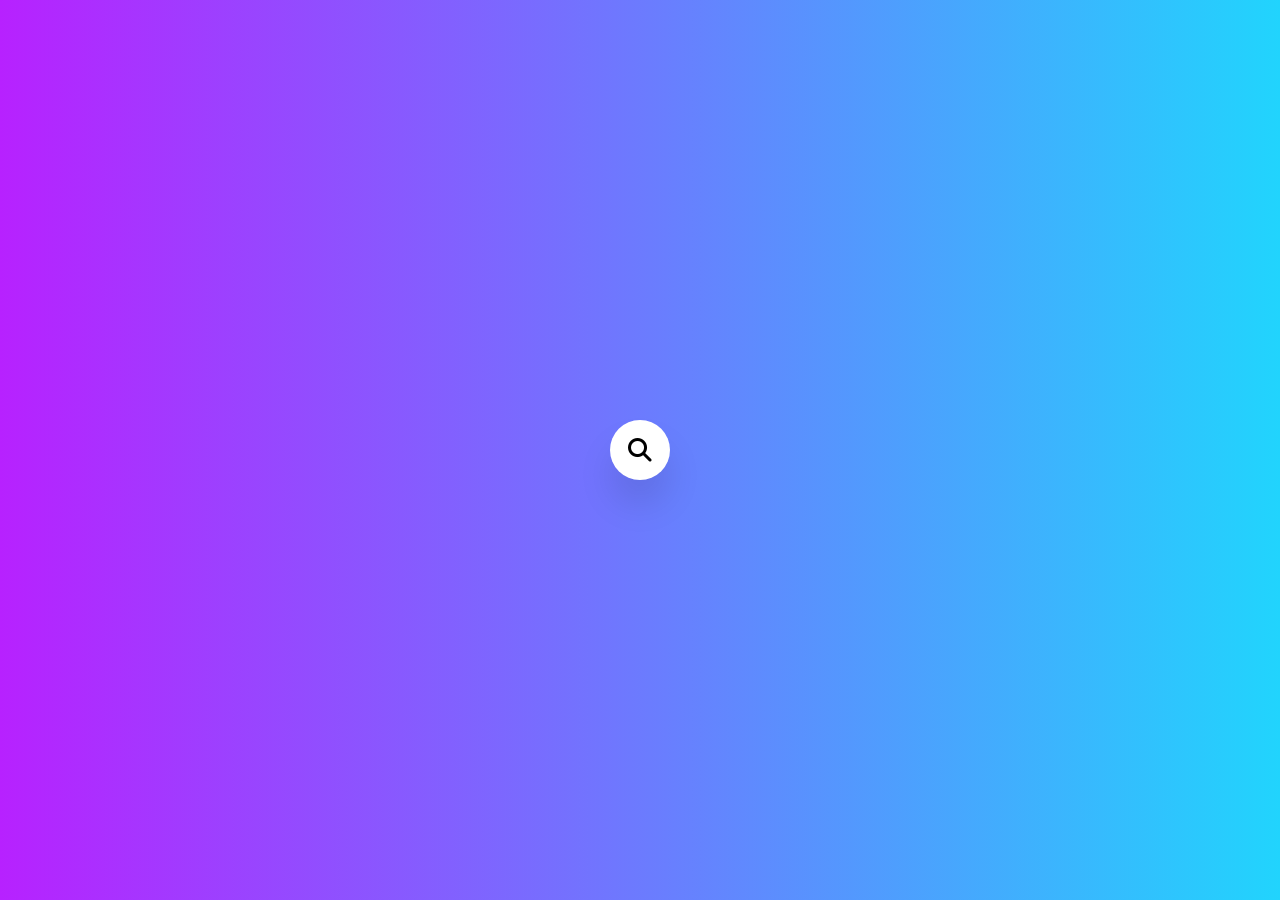
<file: 01. Animated Search Box/index.html>
<html lang="en">
  <head>
    <meta charset="UTF-8" />
    <meta http-equiv="X-UA-Compatible" content="IE=edge" />
    <meta name="viewport" content="width=device-width, initial-scale=1.0" />
    <title>Animated Search Box</title>
    <!-- Link To CSS -->
    <link rel="stylesheet" href="style.css" />
    <!-- Link To FontAwesome -->
    <link
      rel="stylesheet"
      href="https://cdnjs.cloudflare.com/ajax/libs/font-awesome/6.3.0/css/all.min.css"
      integrity="sha512-SzlrxWUlpfuzQ+pcUCosxcglQRNAq/DZjVsC0lE40xsADsfeQoEypE+enwcOiGjk/bSuGGKHEyjSoQ1zVisanQ=="
      crossorigin="anonymous"
      referrerpolicy="no-referrer"
    />
  </head>
  <body>
    <section class="search-wrapper">
      <div class="search">
        <div class="fas fa-search"></div>
      </div>

      <div class="searchInput">
        <input type="text" placeholder="Search here" />
      </div>

      <div class="close">
        <i class="fas fa-close"></i>
      </div>
    </section>

    <!-- Link To JavaScript -->
    <script src="script.js"></script>
  </body>
</html>
</file>
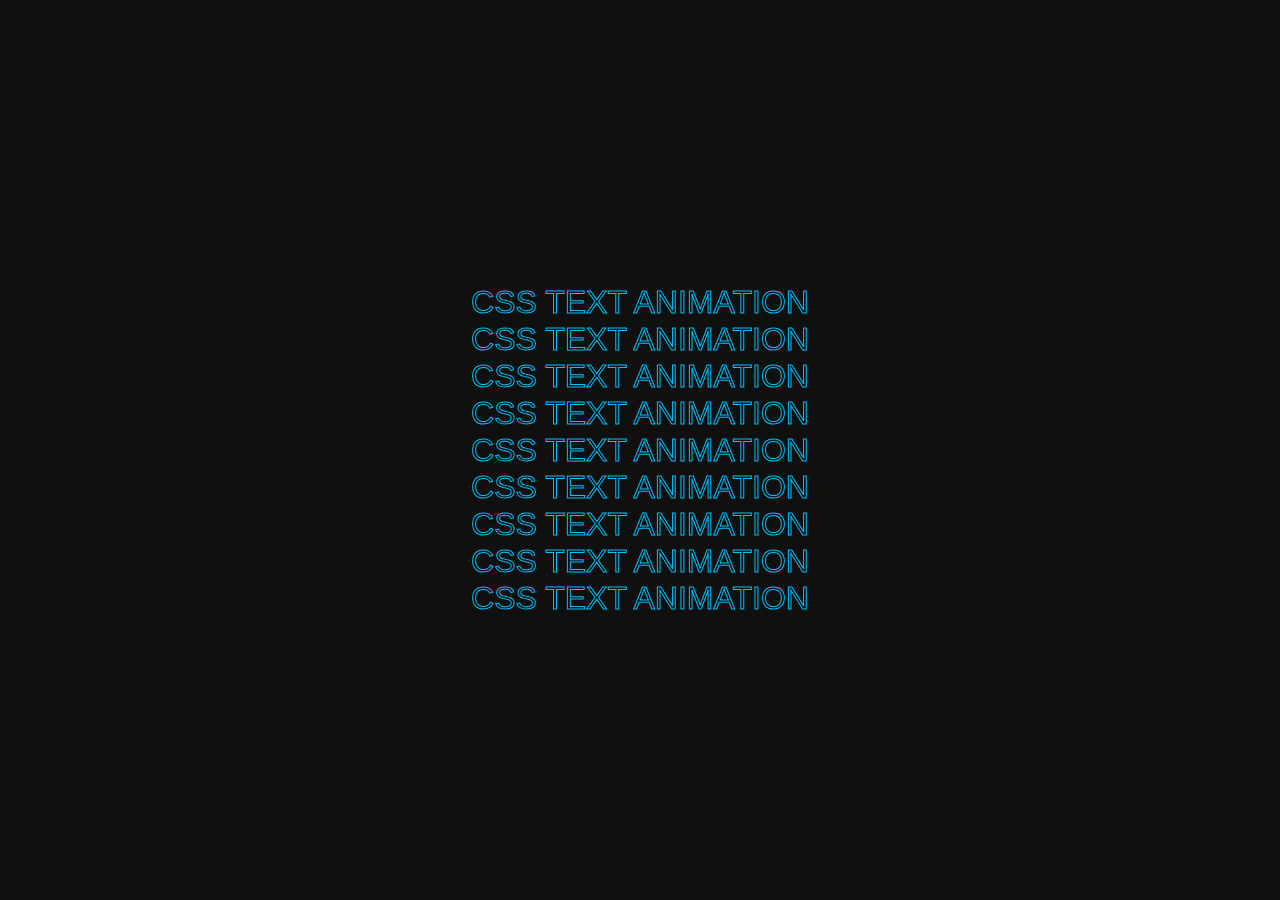
<file: 02. CSS Text Animation Effects/index.html>
<html lang="en">
  <head>
    <meta charset="UTF-8" />
    <meta http-equiv="X-UA-Compatible" content="IE=edge" />
    <meta name="viewport" content="width=device-width, initial-scale=1.0" />
    <title>CSS Text Animation</title>
    <!-- Link To CSS 👇 -->
    <link rel="stylesheet" href="style.css" />
  </head>
  <body>
    <div class="box">
      <p style="--i: 1">CSS Text Animation</p>
      <p style="--i: 2">CSS Text Animation</p>
      <p style="--i: 3">CSS Text Animation</p>
      <p style="--i: 4">CSS Text Animation</p>
      <p style="--i: 5">CSS Text Animation</p>
      <p style="--i: 6">CSS Text Animation</p>
      <p style="--i: 7">CSS Text Animation</p>
      <p style="--i: 8">CSS Text Animation</p>
      <p style="--i: 9">CSS Text Animation</p>
    </div>
  </body>
</html>
</file>
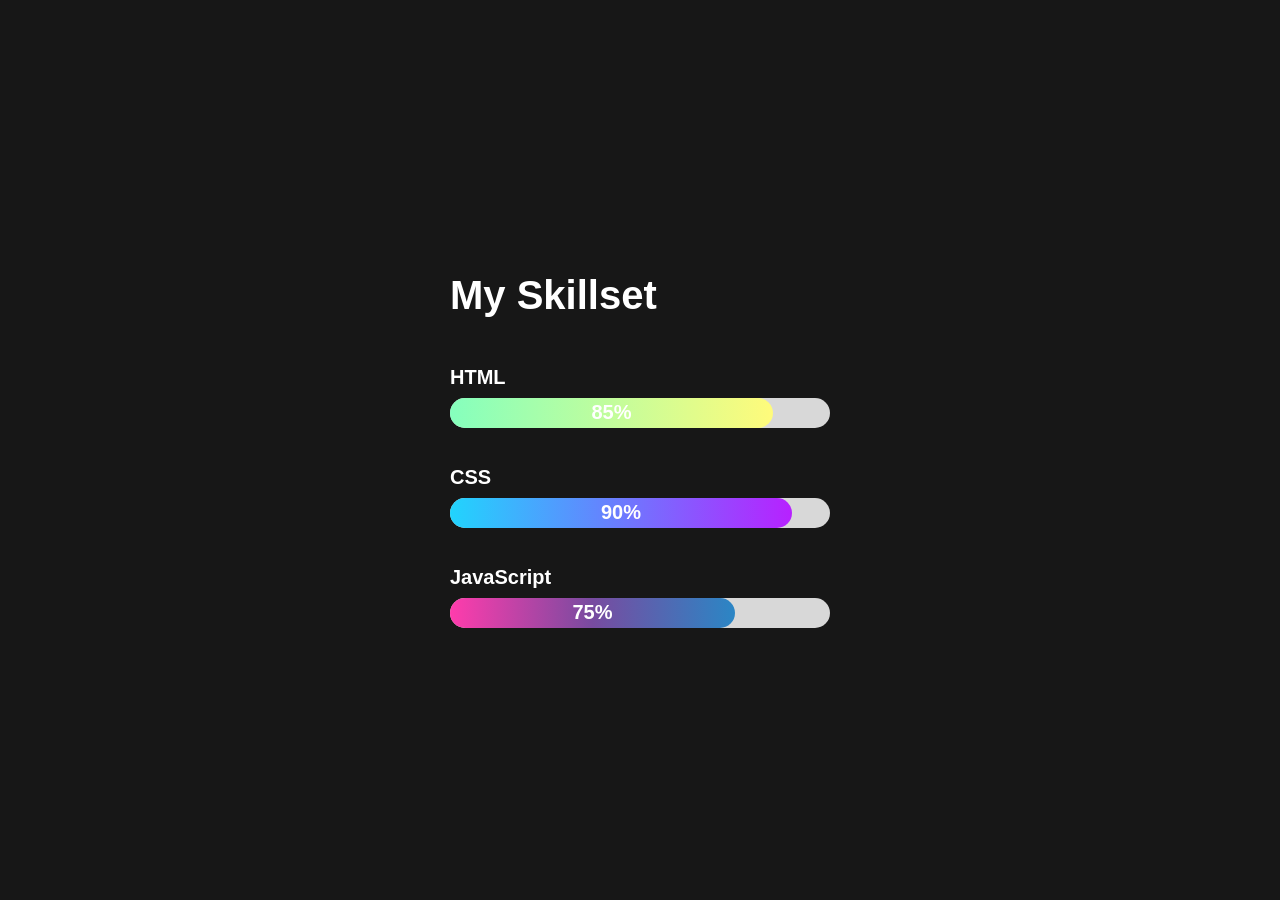
<file: 03. Custom Skills Bar/index.html>
<html lang="en">
  <head>
    <meta charset="UTF-8" />
    <meta http-equiv="X-UA-Compatible" content="IE=edge" />
    <meta name="viewport" content="width=device-width, initial-scale=1.0" />
    <title>Custom Skills Bar</title>
    <link rel="stylesheet" href="style.css" />
  </head>
  <body>
    <section class="skills">
      <header>
        <h1>My Skillset</h1>
      </header>
      <section class="progress">
        <span>HTML</span>
        <div class="progress-bar">85%</div>
      </section>
      <section class="progress">
        <span>CSS</span>
        <div class="progress-bar">90%</div>
      </section>
      <section class="progress">
        <span>JavaScript</span>
        <div class="progress-bar">75%</div>
      </section>
    </section>

    <script src="script.js"></script>
  </body>
</html>
</file>
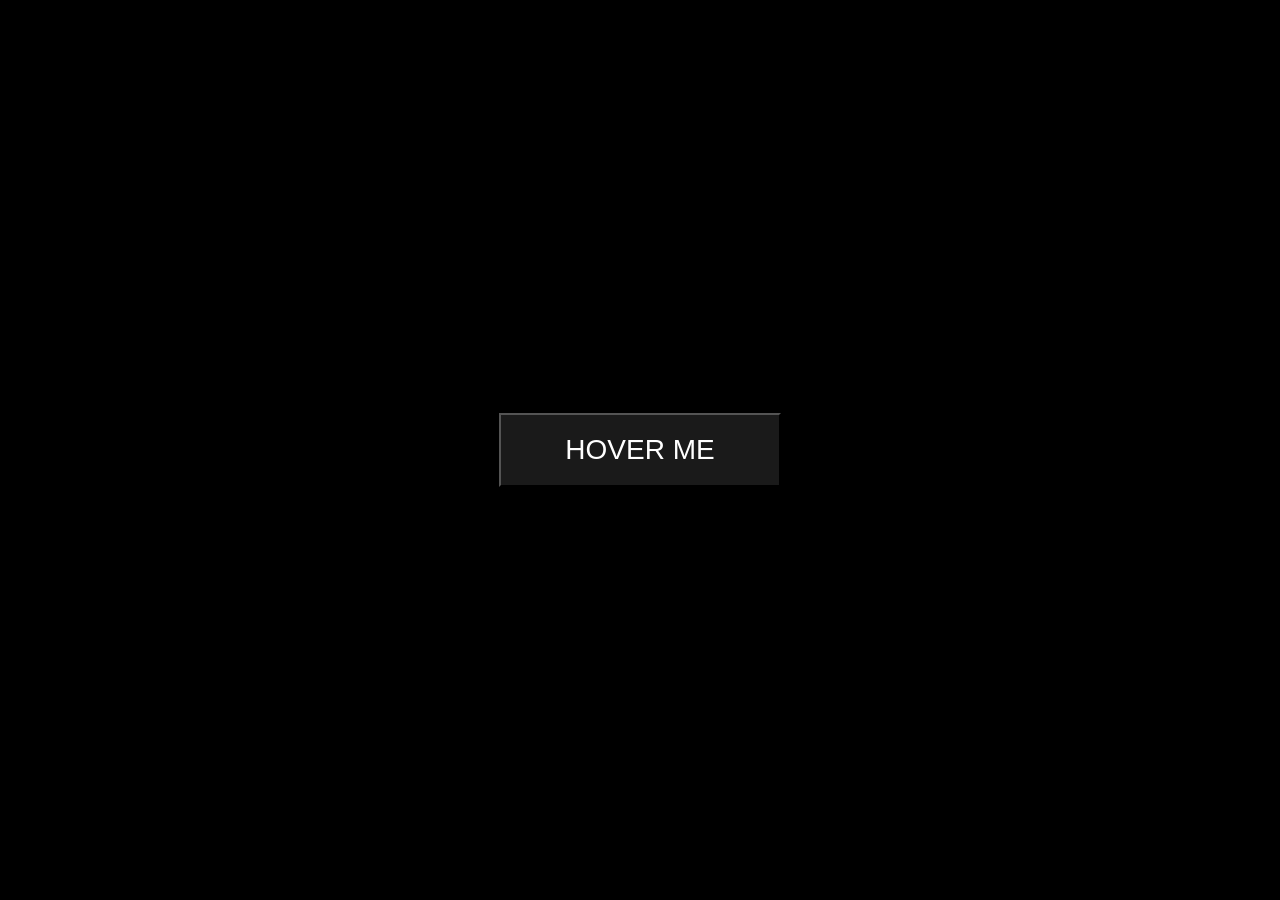
<file: 04. Glowing Button/index.html>
<html lang="en">
  <head>
    <meta charset="UTF-8" />
    <meta http-equiv="X-UA-Compatible" content="IE=edge" />
    <meta name="viewport" content="width=device-width, initial-scale=1.0" />
    <title>Glowing Button</title>
    <link rel="stylesheet" href="style.css" />
  </head>
  <body>
    <button>Hover Me</button>
  </body>
</html>
</file>
<file: 01. Animated Search Box/style.css>
* {
  margin: 0;
  padding: 0;
  box-sizing: border-box;
  font-family: sans-serif;
}

body {
  display: flex;
  justify-content: center;
  align-items: center;
  height: 100vh;
  background: linear-gradient(to left, #21d4fd, #b721ff);
}

.search-wrapper {
  position: relative;
  width: 60px;
  height: 60px;
  background: #fff;
  display: flex;
  justify-content: space-between;
  overflow: hidden;
  box-shadow: 0 25px 35px rgba(0, 0, 0, 0.1);
  transition: 0.4s;
  border-radius: 100px;
}

.search-wrapper .search {
  position: relative;
  min-width: 60px;
  height: 60px;
  display: flex;
  justify-content: center;
  align-items: center;
  font-size: 1.5rem;
  cursor: pointer;
}

.search-wrapper .search i {
  color: #111;
  font-size: 1.5rem;
}

.search-wrapper .close i {
  color: #555;
  font-size: 1.5rem;
}

.search-wrapper .close {
  position: relative;
  width: 60px;
  height: 60px;
  display: flex;
  justify-content: center;
  align-items: center;
  cursor: pointer;
  transition: 0.5s;
  scale: 0;
}

.search-wrapper .searchInput {
  position: absolute;
  left: 60px;
  width: calc(100% - 120px);
  height: 100%;
  line-height: 60px;
}

.search-wrapper .searchInput input {
  position: absolute;
  width: 100%;
  height: 100%;
  border: none;
  outline: none;
}

/* JS classes */
.search-wrapper.active {
  width: 360px;
  transition-delay: 0.3s;
}
.search-wrapper.active .close {
  scale: 1;
  transition-delay: 0.5s;
}
</file>
<file: 02. CSS Text Animation Effects/style.css>
* {
  padding: 0;
  margin: 0;
  box-sizing: border-box;
  font-family: sans-serif;
}

body {
  display: flex;
  justify-content: center;
  align-items: center;
  min-height: 100vh;
  background: #101010;
}

.box {
  position: relative;
  display: flex;
  flex-direction: column;
}

.box p {
  font-size: 2rem;
  -webkit-text-stroke: 1px rgb(0, 195, 255);
  color: transparent;
  text-transform: uppercase;
  animation: animate 2s linear infinite;
  animation-delay: calc(-0.25s * var(--i));
}

@keyframes animate {
  0%,
  10% {
    color: rgb(0, 140, 255);
    filter: hue-rotate(0deg);
  }
  10.1% {
    color: transparent;
  }
  100% {
    color: transparent;
    filter: hue-rotate(720deg);
  }
}
</file>
<file: 03. Custom Skills Bar/style.css>
* {
  padding: 0;
  margin: 0;
  box-sizing: border-box;
}

body {
  display: flex;
  justify-content: center;
  align-items: center;
  min-height: 100vh;
  background: #171717;
  font-family: sans-serif;
}

header {
  margin: 0 0 80px;
}

header h1 {
  color: #fff;
  font-size: 40px;
  font-weight: 800;
}

.progress {
  position: relative;
  width: 380px;
  height: 30px;
  margin: 70px 0 0;
  background: #d8d8d8;
  border-radius: 20px;
}

.progress span {
  position: absolute;
  top: -32px;
  color: #fff;
  font-size: 20px;
  font-weight: 600;
}

.progress .progress-bar {
  display: flex;
  justify-content: center;
  align-items: center;
  width: 85%;
  height: 100%;
  color: #fff;
  font-weight: 600;
  font-size: 20px;
  border-radius: 20px;
}

.progress:nth-child(2) .progress-bar {
  background: linear-gradient(90deg, #85ffbd, #fffb7b);
}

.progress:nth-child(3) .progress-bar {
  background: linear-gradient(90deg, #21d4fd, #b721ff);
}

.progress:nth-child(4) .progress-bar {
  background: linear-gradient(90deg, #ff3cac, #784ba0, #2b86c5);
}
</file>
<file: 04. Glowing Button/style.css>
* {
  margin: 0;
  padding: 0;
  box-sizing: border-box;
  font-family: sans-serif;
}

body {
  display: flex;
  justify-content: center;
  align-items: center;
  height: 100vh;
  background: #000;
}

button {
  position: relative;
  padding: 1.2rem 4rem;
  font-size: 28px;
  text-transform: uppercase;
  color: #fff;
  background: rgba(255, 255, 255, 0.1);
  outline: none;
  cursor: pointer;
  transition: 0.5s;
}

button:hover {
  z-index: 1;
  border-color: transparent;
  background: linear-gradient(
    90deg,
    #67f923,
    #00a193,
    #0c87b7,
    #cb49ff,
    #ff7066,
    #95f923
  );
  background-size: 400%;
  box-shadow: 0 0 15px rgb(2, 4, 24);
  animation: glow 12s linear forwards;
}

button::before {
  content: "";
  position: absolute;
  top: -1px;
  bottom: -1px;
  right: -1px;
  left: -1px;
  background: inherit;
  filter: blur(36px);
  z-index: -1;
  opacity: 0;
  transition: 0.5s ease-out;
}

button:hover::before {
  opacity: 1;
  z-index: -1;
}

@keyframes glow {
  from {
    background-position: 0%;
  }
  to {
    background-position: 400%;
  }
}
</file>
